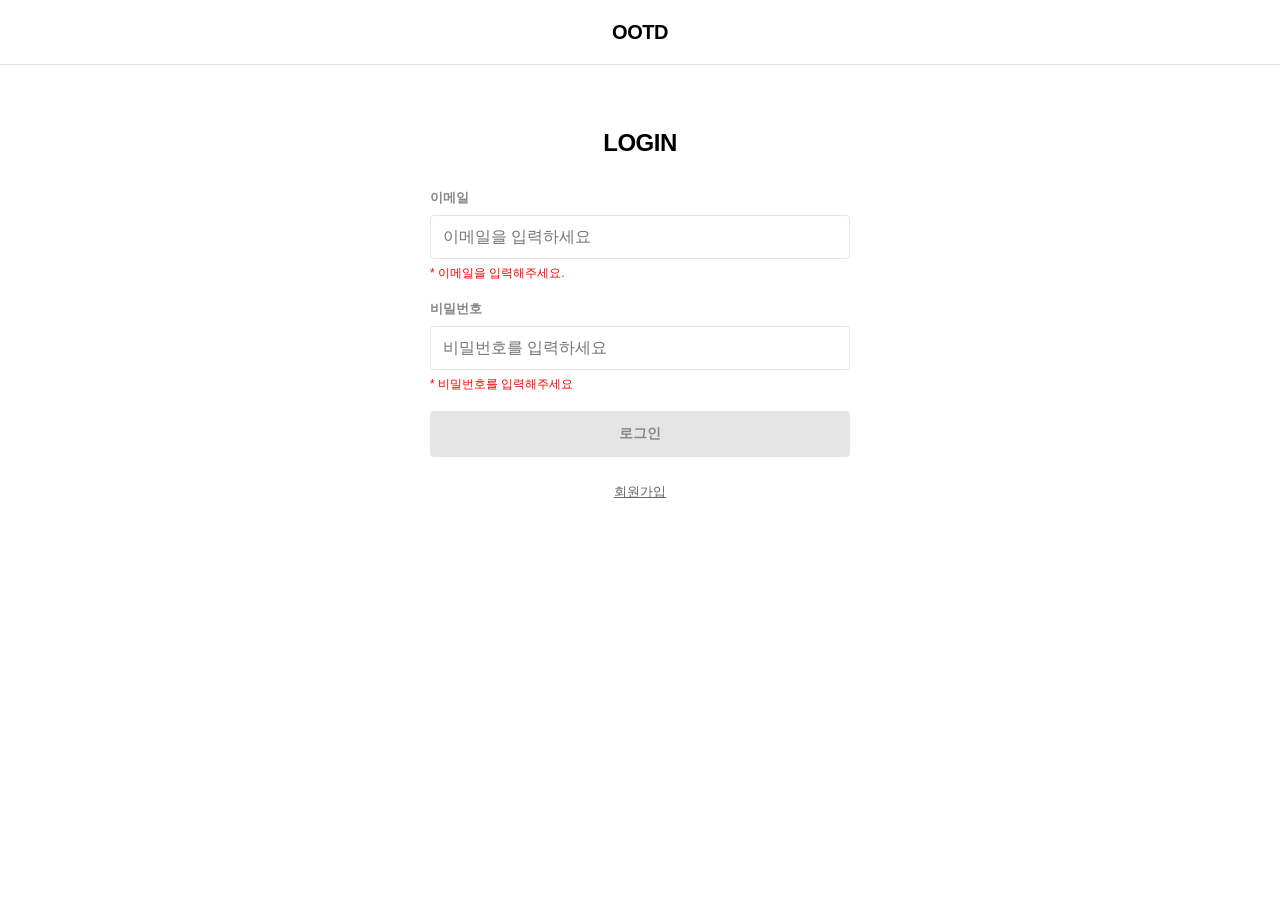
<file: chatbot-project/fe/edit-password.html>
<!doctype html>
<html lang="ko">

<head>
    <meta charset="utf-8" />
    <meta name="viewport" content="width=device-width, initial-scale=1" />
    <title>OOTD</title>
    <link rel="stylesheet" href="./assets/styles.css" />
</head>

<body>
    <div data-header></div>

    <div class="container">
        <div class="center-card">
            <div class="page-title">비밀번호 수정</div>

            <form class="form" id="pwForm">
                <div>
                    <div class="label">현재 비밀번호</div>
                    <input class="input" id="currentPw" type="password" placeholder="현재 비밀번호를 입력하세요" />
                    <div class="helper" id="currentPwHelper"></div>
                </div>
                <div>
                    <div class="label">새 비밀번호</div>
                    <input class="input" id="password" type="password" placeholder="새 비밀번호를 입력하세요" />
                    <div class="helper" id="pwHelper"></div>
                </div>
                <div>
                    <div class="label">새 비밀번호 확인</div>
                    <input class="input" id="passwordConfirm" type="password" placeholder="새 비밀번호를 한번 더 입력하세요" />
                    <div class="helper" id="pw2Helper"></div>
                </div>

                <button class="btn primary" id="saveBtn" type="submit" disabled>수정하기</button>
            </form>
            <div id="toast" style="display:none; text-align:center; margin-top:10px; font-weight:800; color:#000;">
                수정완료
            </div>
        </div>
    </div>

    <script type="module" src="./pages/edit-password.js"></script>
</body>

</html>
</file>
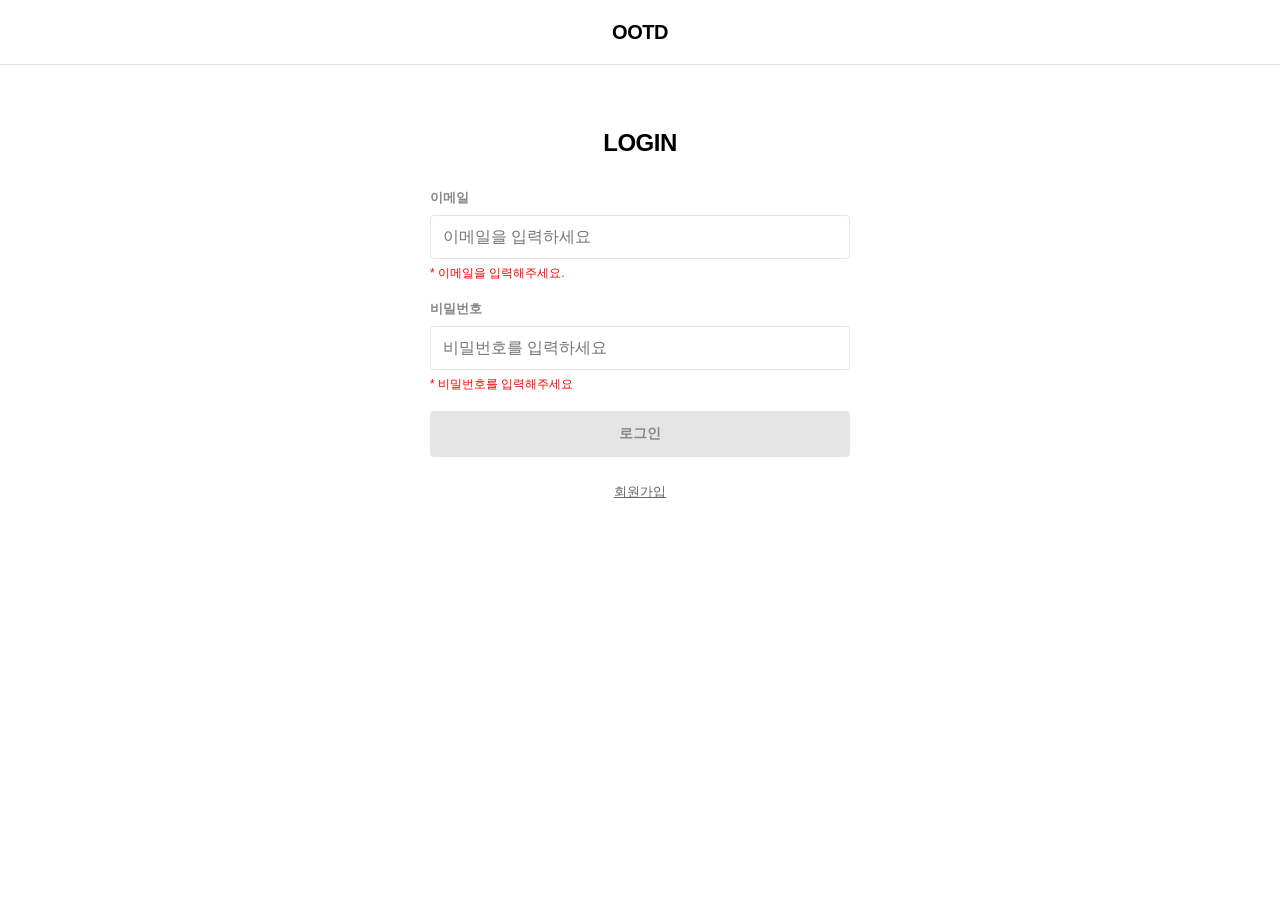
<file: chatbot-project/fe/edit-post.html>
<!doctype html>
<html lang="ko">

<head>
    <meta charset="utf-8" />
    <meta name="viewport" content="width=device-width, initial-scale=1" />
    <title>OOTD</title>
    <link rel="stylesheet" href="./assets/styles.css" />
</head>

<body>
    <div data-header></div>

    <div class="container">
        <div class="page-title" style="text-align:center;">게시글 수정</div>

        <form class="form" id="editForm">
            <div>
                <div class="label">제목*</div>
                <input class="input" id="title" placeholder="제목을 입력해주세요. (최대 26글자)" />
                <div class="helper" id="titleHelper"></div>
            </div>

            <div>
                <div class="label">내용*</div>
                <textarea class="textarea" id="content" placeholder="내용을 입력해주세요."></textarea>
                <div class="helper" id="contentHelper"></div>
            </div>

            <div>
                <div class="label">이미지</div>
                <div id="imagePreview" class="file-preview"></div>
                <input id="file" type="file" accept="image/*" />
                <div class="helper" id="fileHelper"></div>
            </div>

            <button class="btn primary" id="submitBtn" type="submit" disabled>수정하기</button>
        </form>
    </div>

    <script type="module" src="./pages/edit-post.js"></script>
</body>

</html>
</file>
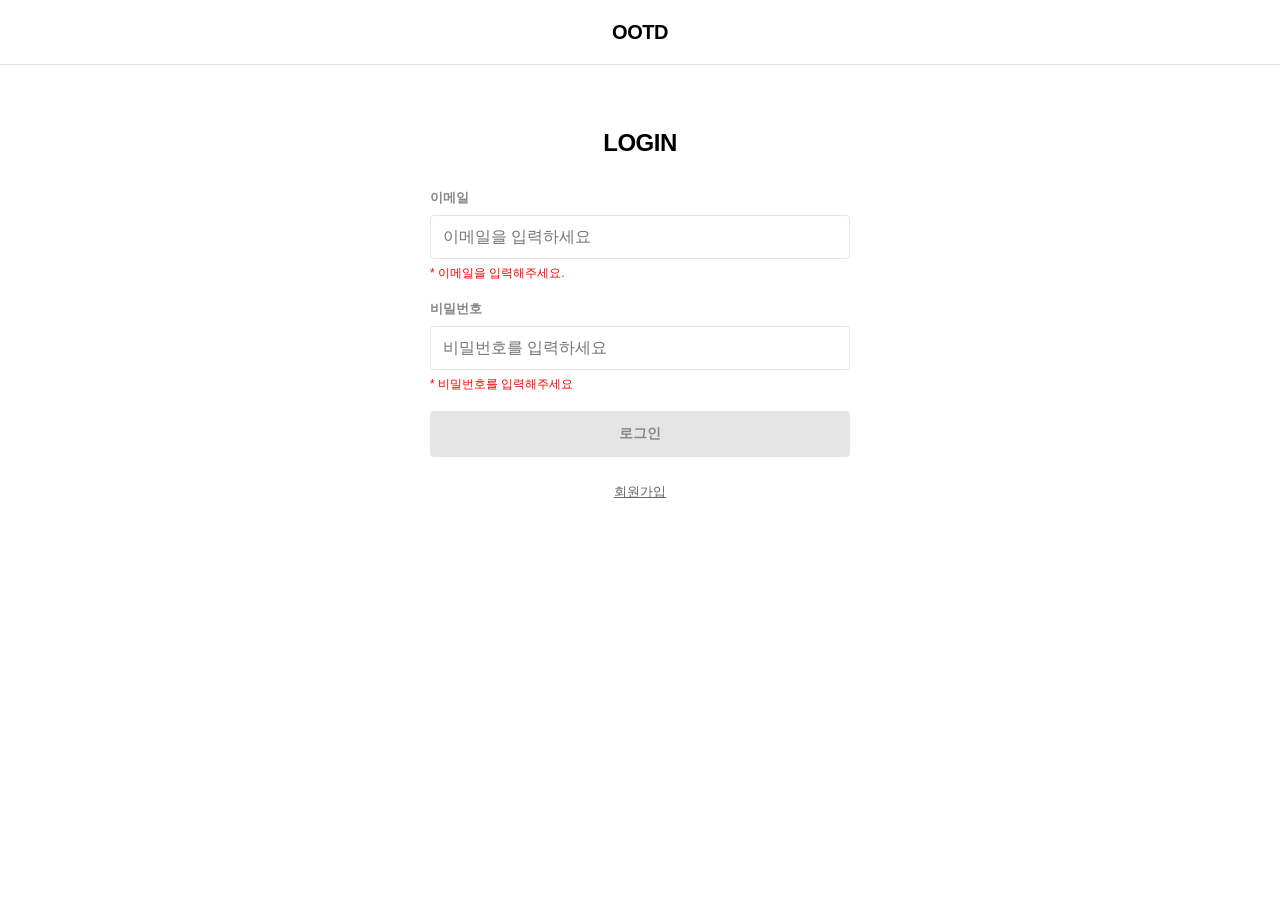
<file: chatbot-project/fe/login.html>
<!doctype html>
<html lang="ko">

<head>
    <meta charset="utf-8" />
    <meta name="viewport" content="width=device-width, initial-scale=1" />
    <title>OOTD</title>
    <link rel="stylesheet" href="./assets/styles.css" />
</head>

<body>
    <div data-header></div>

    <div class="container">
        <div class="center-card">
            <div class="page-title">LOGIN</div>
            <form class="form" id="loginForm">
                <div>
                    <div class="label">이메일</div>
                    <input class="input" id="email" placeholder="이메일을 입력하세요" />
                    <div class="helper" id="emailHelper"></div>
                </div>
                <div>
                    <div class="label">비밀번호</div>
                    <input class="input" id="password" type="password" placeholder="비밀번호를 입력하세요"
                        autocomplete="current-password" />
                    <div class="helper" id="pwHelper"></div>
                </div>
                <button class="btn primary" id="loginBtn" type="submit" disabled>로그인</button>
            </form>
            <button class="link-btn" id="toSignup">회원가입</button>
        </div>
    </div>

    <script type="module" src="./pages/login.js"></script>
</body>

</html>
</file>
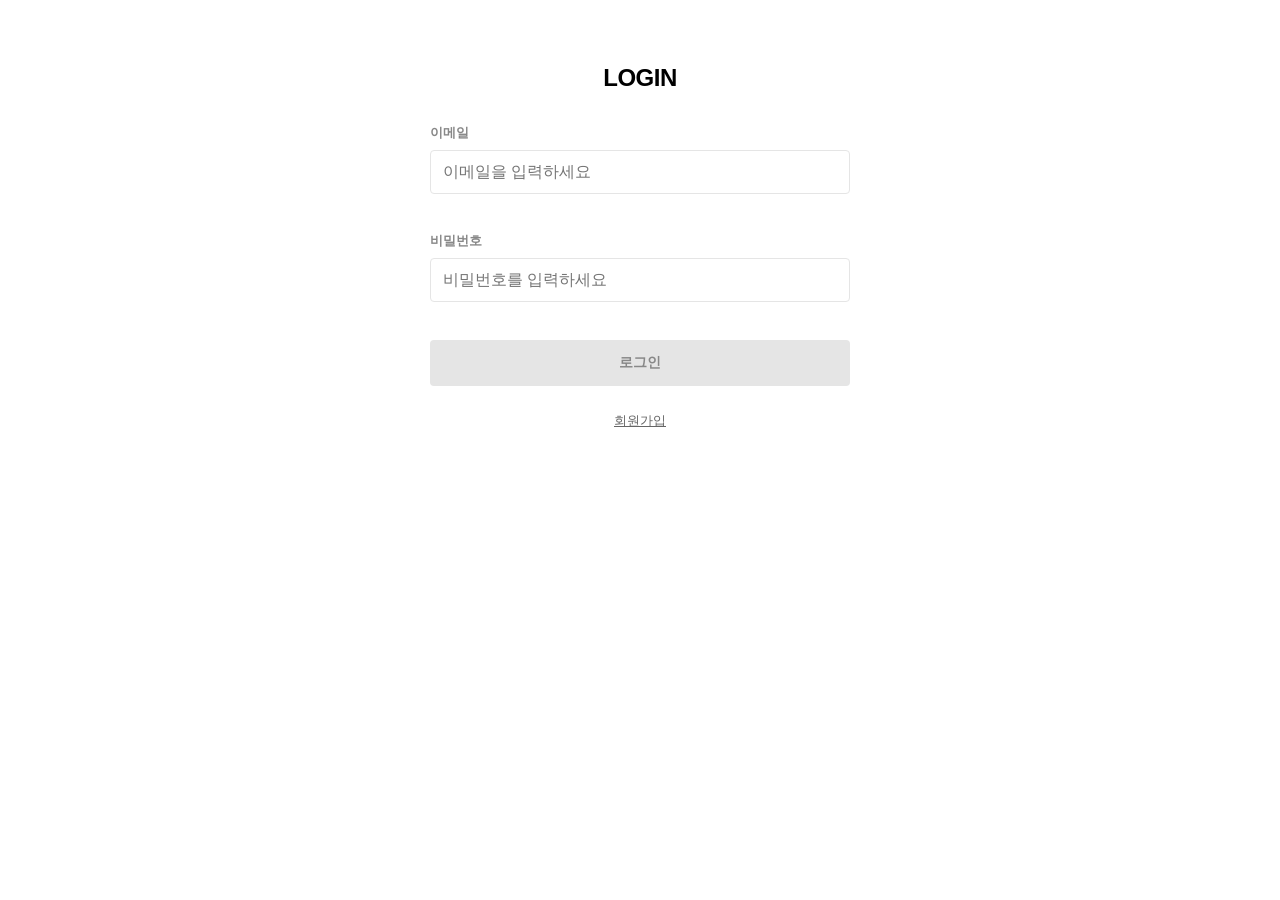
<file: chatbot-project/fe/make-post.html>
<!doctype html>
<html lang="ko">

<head>
    <meta charset="utf-8" />
    <meta name="viewport" content="width=device-width, initial-scale=1" />
    <title>OOTD</title>
    <link rel="stylesheet" href="./assets/styles.css" />
</head>

<body>
    <div data-header></div>

    <div class="container">
        <div class="page-title" style="text-align:center;">게시글 작성</div>

        <form class="form" id="makeForm">
            <div>
                <div class="label">제목*</div>
                <input class="input" id="title" placeholder="제목을 입력해주세요. (최대 26글자)" />
                <div class="helper" id="titleHelper"></div>
            </div>

            <div>
                <div class="label">내용*</div>
                <textarea class="textarea" id="content" placeholder="내용을 입력해주세요."></textarea>
                <div class="helper" id="contentHelper"></div>
            </div>

            <div>
                <div class="label">이미지</div>
                <input id="file" type="file" accept="image/*" />
                <div class="helper" id="fileHelper"></div>
            </div>

            <button class="btn primary" id="submitBtn" type="submit" disabled>완료</button>
        </form>
    </div>

    <script type="module" src="./pages/make-post.js"></script>
</body>

</html>
</file>
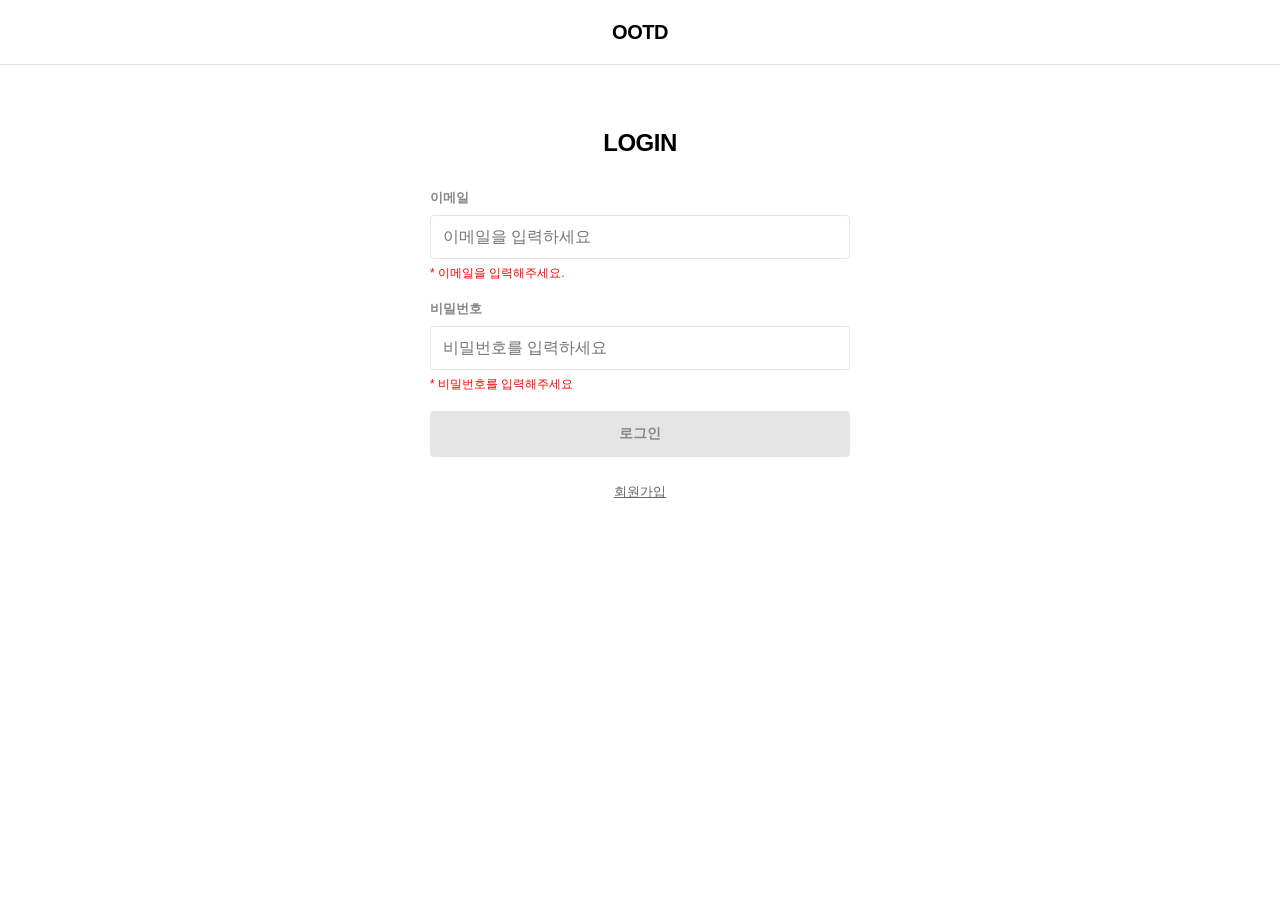
<file: chatbot-project/fe/post.html>
<!doctype html>
<html lang="ko">

<head>
    <meta charset="utf-8" />
    <meta name="viewport" content="width=device-width, initial-scale=1" />
    <title>OOTD</title>
    <link rel="stylesheet" href="./assets/styles.css" />
</head>

<body>
    <div data-header></div>

    <div class="container">
        <div class="post-head">
            <div class="post-head-left">
                <div class="mini-avatar" id="authorAvatar"></div>
                <div style="display:flex; align-items:center;">
                    <div class="who">
                        <div class="nick" id="authorNick"></div>
                        <div class="date" id="postDate"></div>
                    </div>
                    <button id="sendDmBtn" class="dm-button" style="display:none;">메시지 보내기</button>
                </div>
            </div>

            <div class="inline-actions" id="ownerActions" style="display:none;">
                <button id="editPostBtn">수정</button>
                <button id="deletePostBtn">삭제</button>
            </div>
        </div>

        <h1 class="post-title" id="postTitle"></h1>

        <div class="post-image" id="postImageWrap" style="display:none;">
            <img id="postImage" alt="post image" />
        </div>

        <div class="post-content" id="postContent"></div>

        <div class="stat-boxes">
            <div class="stat-box" id="likeBtn">
                <div class="num" id="likeCount">0</div>
                <div class="label">Like</div>
            </div>

            <div class="stat-box">
                <div class="num" id="hitCount">0</div>
                <div class="label">View</div>
            </div>

            <div class="stat-box">
                <div class="num" id="commentCount">0</div>
                <div class="label">Comment</div>
            </div>
        </div>

        <div class="comment-box">
            <div class="comment-input-row">
                <textarea class="textarea" id="commentInput" placeholder="댓글을 남겨주세요"></textarea>
                <button id="commentSubmit" disabled>댓글 등록</button>
            </div>

            <div class="comments" id="comments"></div>
        </div>
    </div>

    <script type="module" src="./pages/post.js"></script>
</body>

</html>
</file>
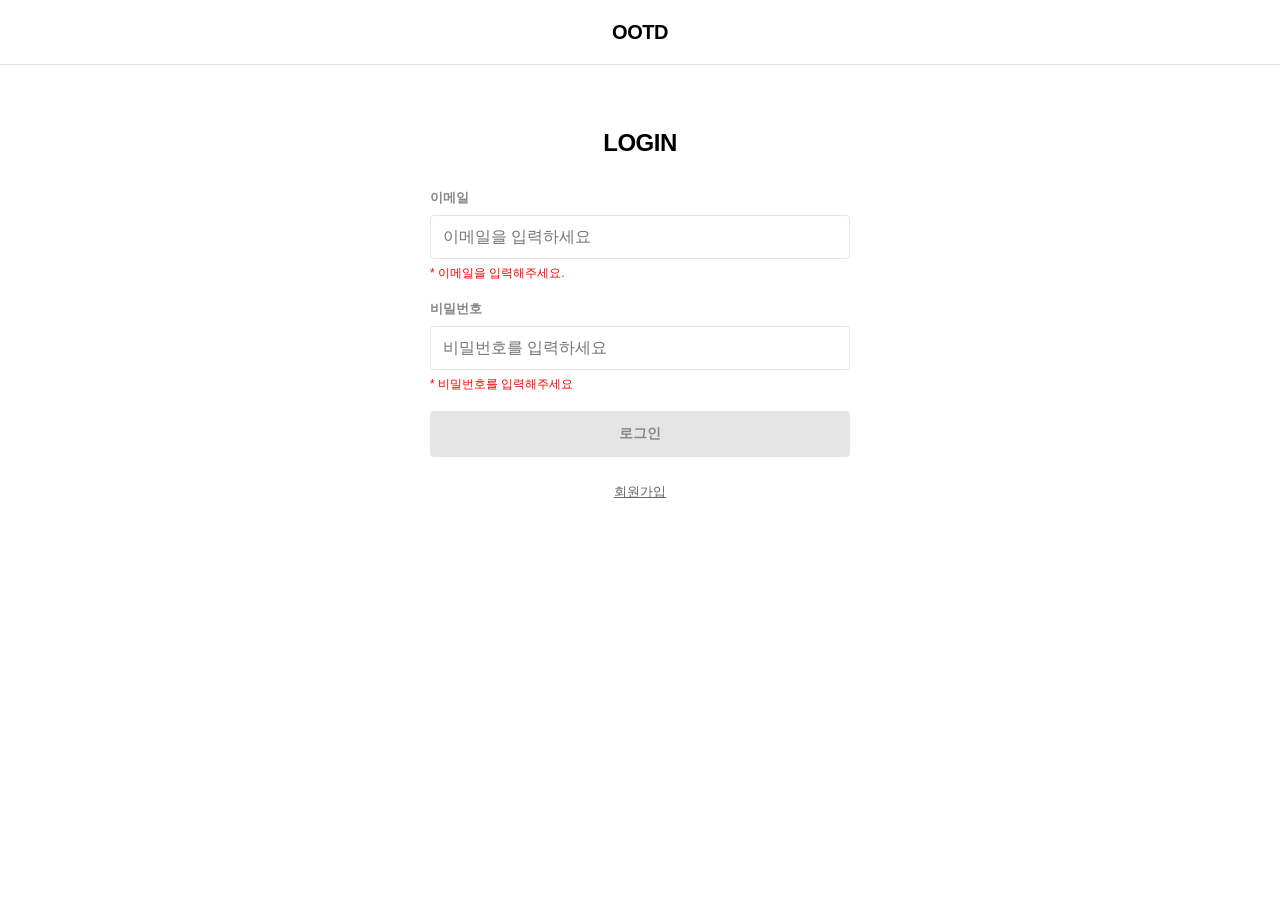
<file: chatbot-project/fe/posts.html>
<!doctype html>
<html lang="ko">

<head>
    <meta charset="utf-8" />
    <meta name="viewport" content="width=device-width, initial-scale=1" />
    <title>OOTD</title>
    <link rel="stylesheet" href="./assets/styles.css" />
</head>

<body>
    <div data-header></div>

    <div class="container">
        <div style="text-align:center; margin-top:24px; margin-bottom: 30px;">
            <div style="font-size:20px; font-weight:900; letter-spacing:-0.5px; margin-bottom:6px;">What did you wear
                today?</div>
            <div style="font-size:14px; color:#666; font-weight:500;">오늘의 OOTD를 공유해보세요 😎</div>
        </div>

        <div class="top-actions">
            <button class="small-btn" id="goMake">게시글 작성</button>
        </div>

        <div class="cards" id="cards"></div>


        <div id="sentinel" style="height:1px;"></div>
    </div>

    <script type="module" src="./pages/posts.js"></script>
</body>

</html>
</file>
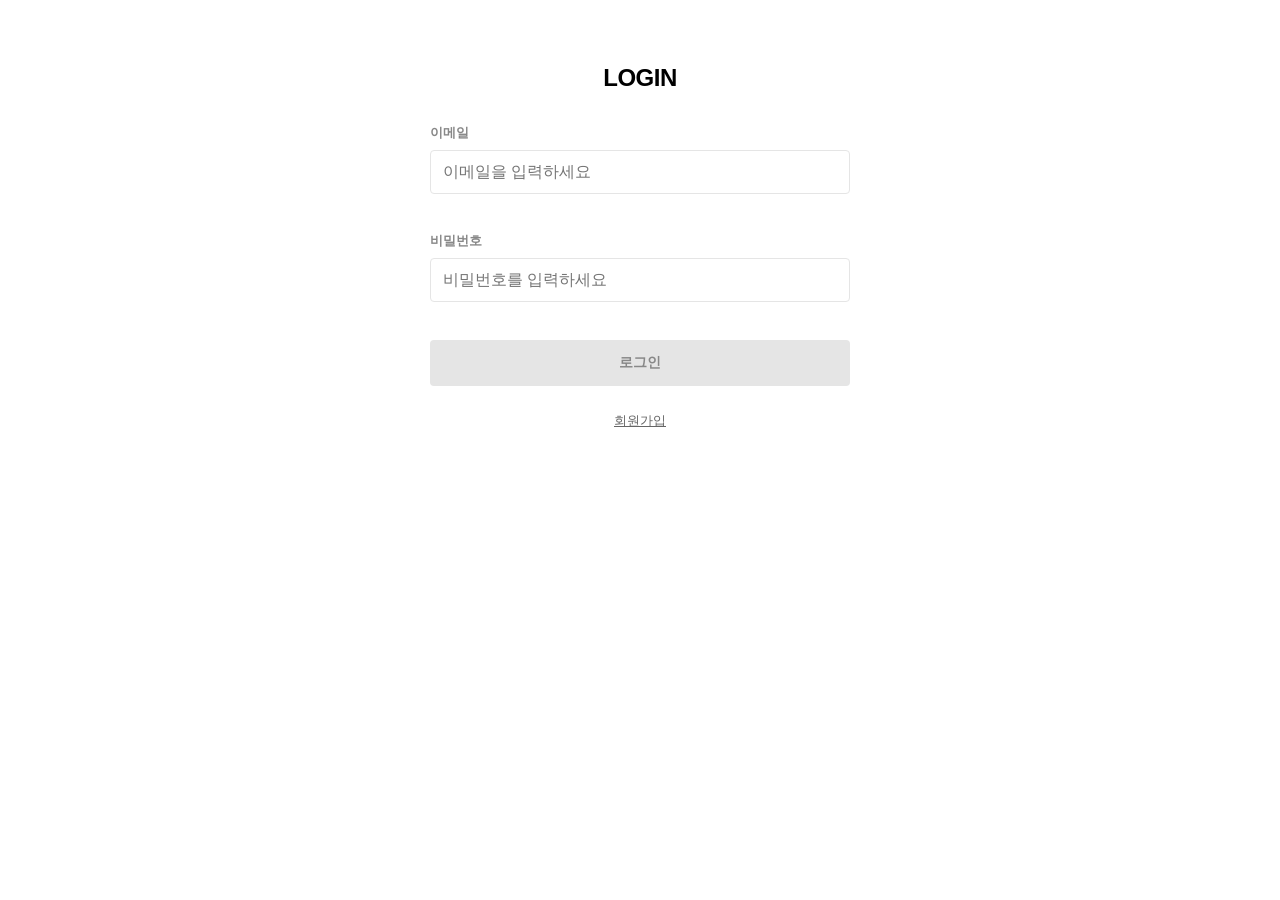
<file: chatbot-project/fe/profile.html>
<!doctype html>
<html lang="ko">

<head>
    <meta charset="utf-8" />
    <meta name="viewport" content="width=device-width, initial-scale=1" />
    <title>OOTD</title>
    <link rel="stylesheet" href="./assets/styles.css" />
</head>

<body>
    <div data-header></div>

    <div class="container">
        <div class="page-title" style="text-align:center;">회원정보수정</div>

        <div class="profile-picker" id="profilePicker">
            <img id="profilePreview" alt="profile" />
        </div>
        <input id="profileFile" type="file" accept="image/*" style="display:none" />

        <form class="form" id="profileForm" style="max-width:420px; margin:0 auto;">
            <div>
                <div class="label">이메일</div>
                <input class="input" id="email" disabled />
            </div>
            <div>
                <div class="label">닉네임</div>
                <input class="input" id="nickname" />
                <div class="helper" id="nickHelper"></div>
            </div>

            <button class="btn primary" id="saveBtn" type="submit" disabled>수정하기</button>
            <button class="btn light" id="withdrawBtn" type="button">회원 탈퇴</button>
            <div id="toast" style="display:none; text-align:center; margin-top:10px; font-weight:800; color:#000;">
                수정완료
            </div>
        </form>
    </div>

    <script type="module" src="./pages/profile.js"></script>
</body>

</html>
</file>
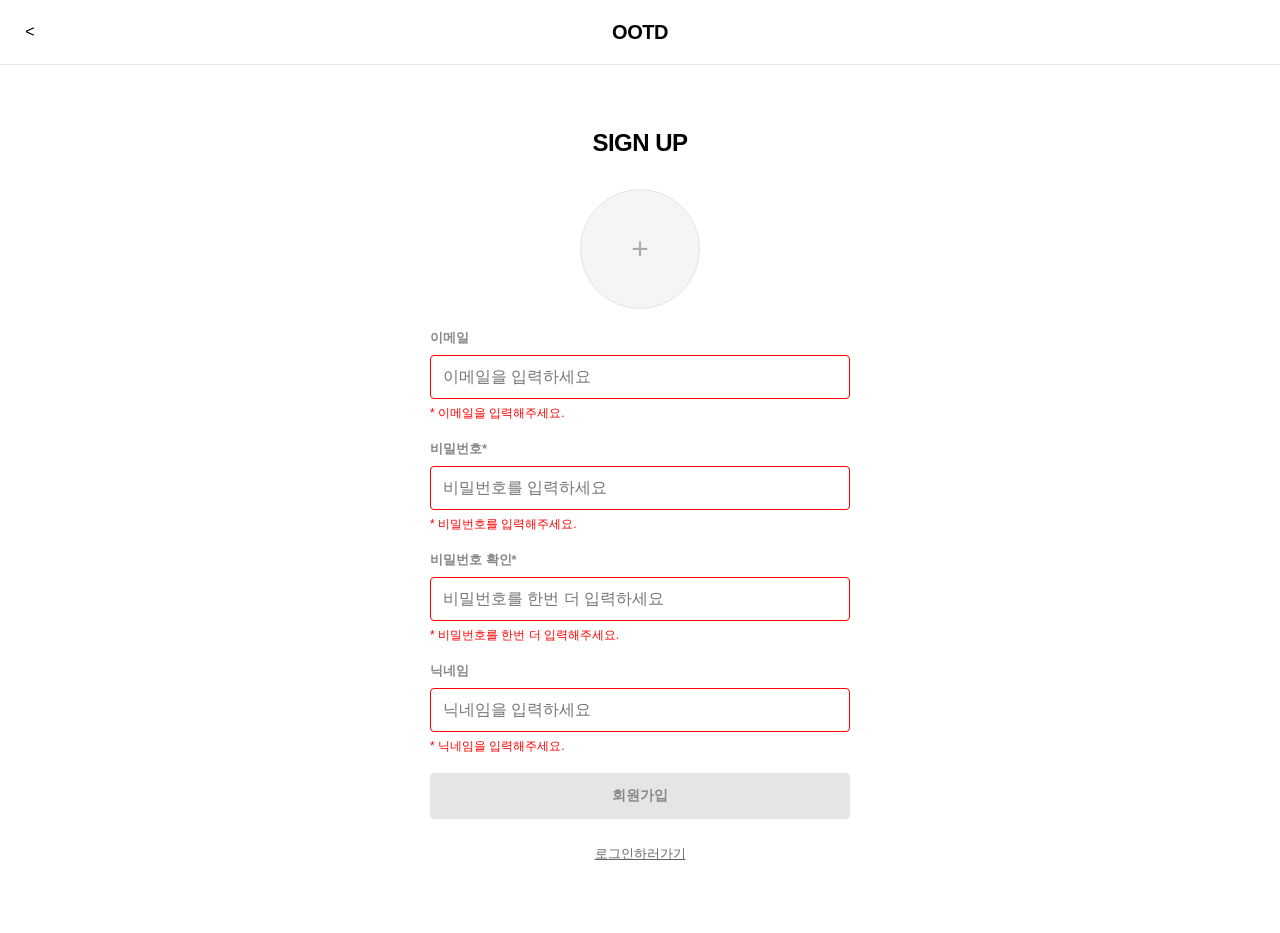
<file: chatbot-project/fe/signup.html>
<!doctype html>
<html lang="ko">

<head>
    <meta charset="utf-8" />
    <meta name="viewport" content="width=device-width, initial-scale=1" />
    <title>OOTD</title>
    <link rel="stylesheet" href="./assets/styles.css" />
</head>

<body>
    <div data-header></div>

    <div class="container">
        <div class="center-card">
            <div class="page-title">SIGN UP</div>

            <div class="profile-picker" id="profilePicker">
                <img id="profilePreview" alt="profile" />
            </div>
            <input id="profileFile" type="file" accept="image/*" style="display:none" />

            <form class="form" id="signupForm">
                <div>
                    <div class="label">이메일</div>
                    <input class="input" id="email" placeholder="이메일을 입력하세요" />
                    <div class="helper" id="emailHelper"></div>
                </div>
                <div>
                    <div class="label">비밀번호*</div>
                    <input class="input" id="password" type="password" placeholder="비밀번호를 입력하세요" />
                    <div class="helper" id="pwHelper"></div>
                </div>
                <div>
                    <div class="label">비밀번호 확인*</div>
                    <input class="input" id="passwordConfirm" type="password" placeholder="비밀번호를 한번 더 입력하세요" />
                    <div class="helper" id="pw2Helper"></div>
                </div>
                <div>
                    <div class="label">닉네임</div>
                    <input class="input" id="nickname" placeholder="닉네임을 입력하세요" />
                    <div class="helper" id="nickHelper"></div>
                </div>

                <button class="btn primary" id="signupBtn" type="submit" disabled>회원가입</button>
            </form>

            <button class="link-btn" id="toLogin">로그인하러가기</button>
        </div>
    </div>

    <script type="module" src="./pages/signup.js"></script>
</body>

</html>
</file>
<file: chatbot-project/fe/assets/styles.css>
:root {
  --bg: #FFFFFF;
  --text: #000000;
  --muted: #888888;
  --border: #E5E5E5;
  --card: #FFFFFF;
  --primary: #000000;
  --primary-soft: #333333;
  --danger: #FF0000;
  --danger-text: #FFFFFF;
}

* {
  box-sizing: border-box
}

html,
body {
  height: 100%
}

body {
  margin: 0;
  font-family: -apple-system, BlinkMacSystemFont, "Segoe UI", Roboto, "Helvetica Neue", Arial, sans-serif;
  background: var(--bg);
  color: var(--text);
}

a {
  color: inherit;
  text-decoration: none
}

button,
input,
textarea {
  font: inherit
}

.container {
  width: 100%;
  max-width: 720px;
  margin: 0 auto;
  padding: 20px 16px 60px;
}

.header {
  position: sticky;
  top: 0;
  z-index: 10;
  background: var(--bg);
  border-bottom: 1px solid var(--border);
}

.header-inner {
  height: 64px;
  display: flex;
  align-items: center;
  justify-content: center;
  position: relative;
}

.header-title {
  font-size: 20px;
  font-weight: 800;
  letter-spacing: -0.5px;
  text-transform: uppercase;
}

.back-btn {
  position: absolute;
  left: 12px;
  top: 50%;
  transform: translateY(-50%);
  width: 36px;
  height: 36px;
  border-radius: 8px;
  border: 1px solid transparent;
  background: transparent;
  cursor: pointer;
  color: var(--text);
}

.back-btn:hover {
  background: #F5F5F5
}

.avatar-wrap {
  position: absolute;
  right: 12px;
  top: 50%;
  transform: translateY(-50%);
  display: flex;
  align-items: center;
  gap: 8px;
}

.avatar {
  width: 32px;
  height: 32px;
  border-radius: 50%;
  background: #E5E5E5;
  overflow: hidden;
  cursor: pointer;
  border: 1px solid var(--border);
}

.avatar img {
  width: 100%;
  height: 100%;
  object-fit: cover;
  display: block
}

.dropdown {
  position: absolute;
  right: 0;
  top: 42px;
  width: 140px;
  background: #FFF;
  border: 1px solid var(--border);
  border-radius: 4px;
  /* Sharper edges for OOTD */
  box-shadow: 0 4px 12px rgba(0, 0, 0, .1);
  overflow: hidden;
  display: none;
}

.dropdown.open {
  display: block
}

.dropdown button {
  width: 100%;
  padding: 12px 14px;
  border: none;
  background: #FFF;
  color: #000;
  text-align: left;
  cursor: pointer;
  font-size: 13px;
  font-weight: 500;
}

.dropdown button:hover {
  background: #F5F5F5
}

.center-card {
  max-width: 420px;
  margin: 44px auto 0;
  text-align: center;
}

.page-title {
  font-size: 24px;
  font-weight: 800;
  margin: 8px 0 32px;
  letter-spacing: -0.5px;
}

.form {
  text-align: left;
  display: flex;
  flex-direction: column;
  gap: 18px;
}

.label {
  font-size: 13px;
  font-weight: 700;
  margin-bottom: 8px;
  text-transform: uppercase;
  color: var(--muted);
}

.input,
.textarea {
  width: 100%;
  padding: 12px;
  border: 1px solid var(--border);
  border-radius: 4px;
  background: #FFF;
  color: #000;
  outline: none;
  transition: border-color 0.2s;
}

.input:focus,
.textarea:focus {
  border-color: #000;
}

.input.error {
  border-color: var(--danger);
}

.textarea {
  min-height: 180px;
  resize: vertical;
}

.helper {
  margin-top: 6px;
  font-size: 12px;
  color: var(--danger);
  min-height: 14px;
}

.btn {
  width: 100%;
  padding: 14px;
  border: none;
  border-radius: 4px;
  cursor: pointer;
  font-weight: 700;
  font-size: 14px;
  text-transform: uppercase;
  transition: opacity 0.2s;
}

.btn.primary {
  background: var(--primary);
  color: #fff
}

.btn.primary:hover {
  opacity: 0.9;
}

.btn.dark {
  background: #111;
  color: #fff
}

.btn.light {
  background: #fff;
  border: 1px solid #E5E5E5;
  color: #111
}

.btn:disabled {
  background: #E5E5E5;
  color: #888;
  cursor: not-allowed;
}

.link-btn {
  margin-top: 16px;
  width: 100%;
  border: none;
  background: transparent;
  color: #666;
  cursor: pointer;
  padding: 10px 0;
  font-size: 13px;
  text-decoration: underline;
}

.top-actions {
  display: flex;
  justify-content: flex-end;
  margin: 20px 0;
}


.small-btn {
  padding: 10px 18px;
  border-radius: 4px;
  border: none;
  cursor: pointer;
  font-weight: 700;
  font-size: 12px;
  background: var(--primary);
  color: #fff;
  text-transform: uppercase;
}

.cards {
  display: flex;
  flex-direction: column;
  gap: 24px;
  margin-top: 10px;
}

.card {
  background: var(--card);
  border-radius: 0;
  padding: 0;
  box-shadow: none;
  border: none;
  cursor: pointer;
  margin-bottom: 20px;
}

.card-title {
  font-size: 16px;
  font-weight: 700;
  margin: 12px 0 6px;
  color: #000;
}

.card-meta {
  display: flex;
  align-items: center;
  justify-content: space-between;
  color: var(--muted);
  font-size: 12px;
}

.card-stats {
  display: flex;
  gap: 12px;
  align-items: center
}

.card-author {
  display: flex;
  align-items: center;
  gap: 8px;
  margin-bottom: 12px;
}

.card-author .mini-avatar {
  width: 24px;
  height: 24px;
  border-radius: 50%;
  background: #E5E5E5;
  overflow: hidden;
}

.card-author .mini-avatar img {
  width: 100%;
  height: 100%;
  object-fit: cover;
  display: block
}

.card-author .name {
  font-size: 13px;
  font-weight: 600;
  color: #000
}

.post-title {
  font-size: 26px;
  font-weight: 900;
  margin: 20px 0 16px;
  letter-spacing: -0.5px;
}

.post-head {
  display: flex;
  align-items: center;
  justify-content: space-between;
  gap: 10px;
  border-bottom: 1px solid #F5F5F5;
  padding-bottom: 16px;
}

.post-head-left {
  display: flex;
  align-items: center;
  gap: 12px
}

.post-head-left .mini-avatar {
  width: 40px;
  height: 40px;
  border-radius: 50%;
  background: #E5E5E5;
  overflow: hidden;
}

.post-head-left .mini-avatar img {
  width: 100%;
  height: 100%;
  object-fit: cover;
  display: block
}

.post-head-left .who {
  display: flex;
  flex-direction: column
}

.post-head-left .who .nick {
  font-weight: 700;
  font-size: 14px;
}

.post-head-left .who .date {
  font-size: 12px;
  color: var(--muted)
}

.inline-actions {
  display: flex;
  gap: 8px
}

.inline-actions button {
  padding: 6px 10px;
  border-radius: 2px;
  border: 1px solid #E5E5E5;
  background: #FFF;
  cursor: pointer;
  font-size: 12px;
}

.inline-actions button:hover {
  background: #F5F5F5
}

.post-image {
  width: 100%;
  background: #F8F8F8;
  border-radius: 4px;
  margin: 20px 0;
  overflow: hidden;
}

.post-image img {
  width: 100%;
  height: auto;
  display: block
}

.post-content {
  white-space: pre-wrap;
  font-size: 15px;
  line-height: 1.7;
  color: #333;
  margin-bottom: 30px;
}

.stat-boxes {
  display: flex;
  gap: 1px;
  justify-content: center;
  margin: 30px 0;
  background: #E5E5E5;
  /* Border effect */
  border: 1px solid #E5E5E5;
}

.stat-box {
  flex: 1;
  background: #FFF;
  padding: 16px 0;
  text-align: center;
  cursor: pointer;
}

.stat-box:hover {
  background: #FAFAFA;
}

.stat-box .num {
  font-weight: 800;
  font-size: 18px;
}

.stat-box .label {
  font-size: 11px;
  color: #888;
  text-transform: uppercase;
  margin-top: 4px;
}

.comment-box {
  margin-top: 30px;
  background: #FAFAFA;
  /* Light gray bg for comments */
  border: none;
  border-radius: 8px;
  padding: 20px;
}

.comment-input-row {
  display: flex;
  gap: 12px;
}

.comment-input-row textarea {
  flex: 1;
  min-height: 50px;
  resize: none;
  border-radius: 4px;
  border: 1px solid #E5E5E5;
}

.comment-input-row button {
  width: 100px;
  border: none;
  border-radius: 4px;
  font-weight: 700;
  background: #000;
  color: #fff;
  cursor: pointer;
  font-size: 13px;
}

.comment-input-row button:disabled {
  opacity: .5;
}

.comments {
  margin-top: 20px;
  display: flex;
  flex-direction: column;
  gap: 16px;
}

.comment-item {
  display: flex;
  justify-content: space-between;
  gap: 10px;
  border-bottom: 1px solid #EEE;
  padding-bottom: 16px;
}

.comment-left {
  display: flex;
  gap: 12px;
  align-items: flex-start;
}

.comment-left .mini-avatar {
  width: 32px;
  height: 32px;
  border-radius: 50%;
  background: #E5E5E5;
  overflow: hidden;
}

.comment-left .mini-avatar img {
  width: 100%;
  height: 100%;
  object-fit: cover;
  display: block
}

.comment-body .top {
  display: flex;
  gap: 8px;
  align-items: center;
  font-size: 13px;
}

.comment-body .top .nick {
  font-weight: 700
}

.comment-body .top .date {
  font-size: 11px;
  color: var(--muted)
}

.comment-body .text {
  margin-top: 4px;
  font-size: 14px;
  white-space: pre-wrap;
  color: #444;
}

.comment-actions {
  display: flex;
  gap: 6px;
}

.comment-actions button {
  padding: 4px 8px;
  border-radius: 2px;
  border: 1px solid #EEE;
  background: #FFF;
  cursor: pointer;
  font-size: 11px;
}

.profile-picker {
  width: 120px;
  height: 120px;
  border-radius: 50%;
  background: #F5F5F5;
  margin: 0 auto 20px;
  position: relative;
  cursor: pointer;
  overflow: hidden;
  border: 1px solid #E5E5E5;
}

.profile-picker img {
  width: 100%;
  height: 100%;
  object-fit: cover;
  display: none;
}

.profile-picker.has img {
  display: block
}

.profile-picker::after {
  content: "+";
  position: absolute;
  inset: 0;
  display: flex;
  align-items: center;
  justify-content: center;
  color: #000;
  font-size: 30px;
  opacity: .3;
}

.profile-picker.has::after {
  display: none
}

.modal-backdrop {
  position: fixed;
  inset: 0;
  background: rgba(255, 255, 255, .9);
  /* White overlay instead of dark */
  display: none;
  align-items: center;
  justify-content: center;
  z-index: 100;
}

.modal-backdrop.open {
  display: flex
}

.modal {
  width: 400px;
  max-width: calc(100% - 40px);
  background: #fff;
  border: 1px solid #000;
  /* Bold border */
  padding: 30px 20px;
  text-align: center;
  box-shadow: 0 20px 40px rgba(0, 0, 0, 0.1);
}

.modal .title {
  font-weight: 900;
  font-size: 20px;
  margin-bottom: 10px;
  text-transform: uppercase;
}

.modal .desc {
  font-size: 14px;
  color: #666;
  margin-bottom: 24px;
  line-height: 1.5
}

.modal .actions {
  display: flex;
  gap: 12px;
  justify-content: center
}

.modal .actions button {
  width: 120px;
  padding: 12px 0;
  border-radius: 0;
  border: none;
  font-weight: 700;
  cursor: pointer;
  text-transform: uppercase;
}

.modal .actions .cancel {
  background: #EEE;
  color: #000
}

.modal .actions .ok {
  background: #000;
  color: #fff
}

.modal .actions .ok:hover {
  opacity: 0.8
}
</file>
